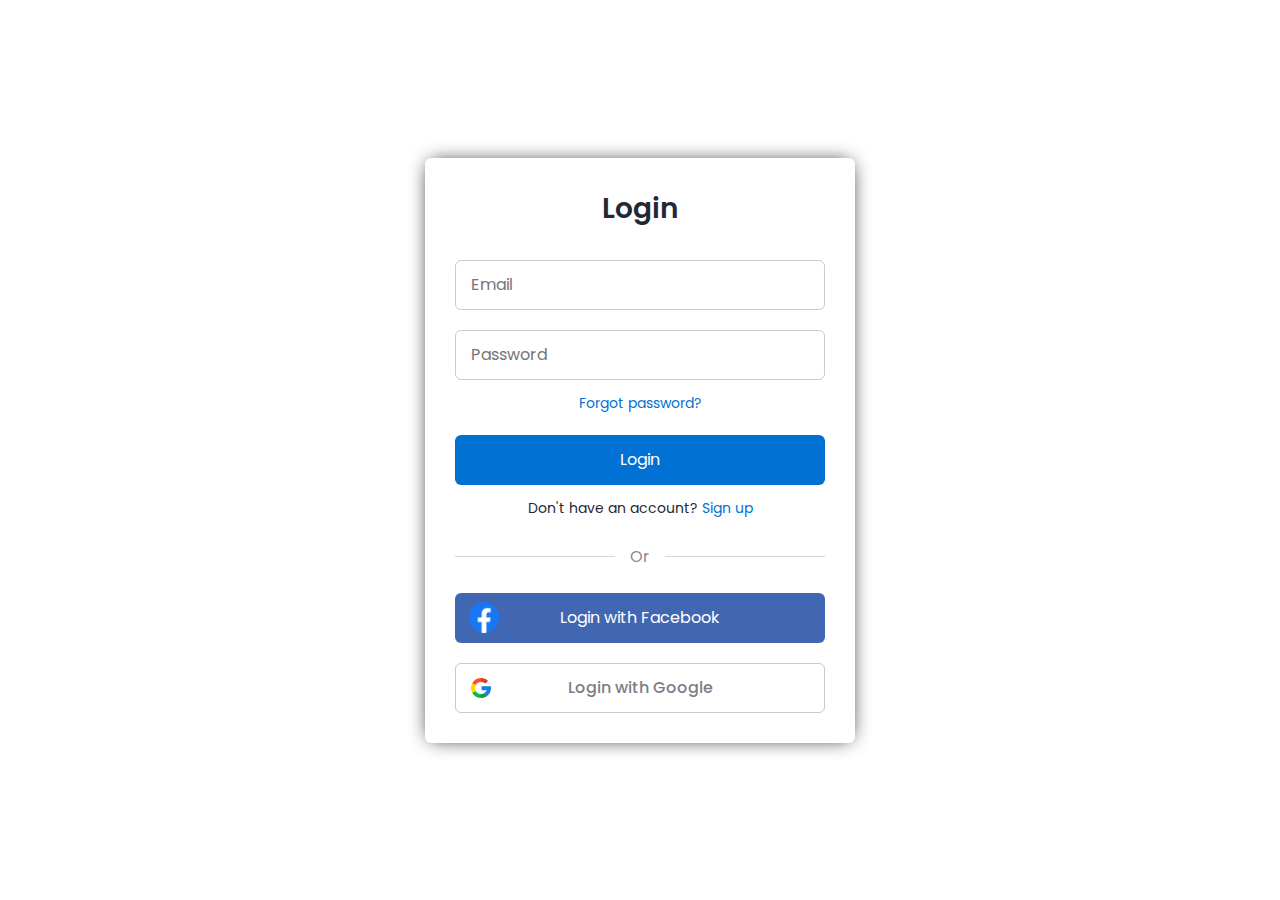
<file: log in/index.html>
<!DOCTYPE html>
<html lang="en">
<head>
    <meta charset="UTF-8">
    <meta name="viewport" content="width=device-width, initial-scale=1.0">
    <title>Login</title>
    <link rel="stylesheet" href="style.css">
</head>
<body>

    <section class="container forms">
        <div class="form login">
          <div class="form-content">
            <header>Login</header>
            <form action="#">
              <div class="field input-field">
                <input type="email" placeholder="Email" class="input">
              </div>
              <div class="field input-field">
                <input type="password" placeholder="Password" class="password">
                <i class='bx bx-hide eye-icon'></i>
              </div>
              <div class="form-link">
                <a href="#" class="forgot-pass">Forgot password?</a>
              </div>
              <div class="field button-field">
                <button>Login</button>
              </div>
            </form>
            <div class="form-link">
              <span>Don't have an account? <a href="../Sign up/index.html" class="link signup-link">Sign up</a></span>
            </div>
          </div>
          <div class="line"></div>
          <div class="media-options">
            <a href="#" target="_blank" class="field facebook">
              <i class='bx bxl-facebook facebook-icon'><img width="110%" src="facebook (2).png" alt=""></i>
              <span>Login with Facebook</span>
            </a>
          </div>
          <div class="media-options">
            <a href="#" class="field google">
              <img src="google.png" target="_blank" alt="" class="google-img">
              <span>Login with Google</span>
            </a>
          </div>
        </div>
    
</body>
</html>
</file>
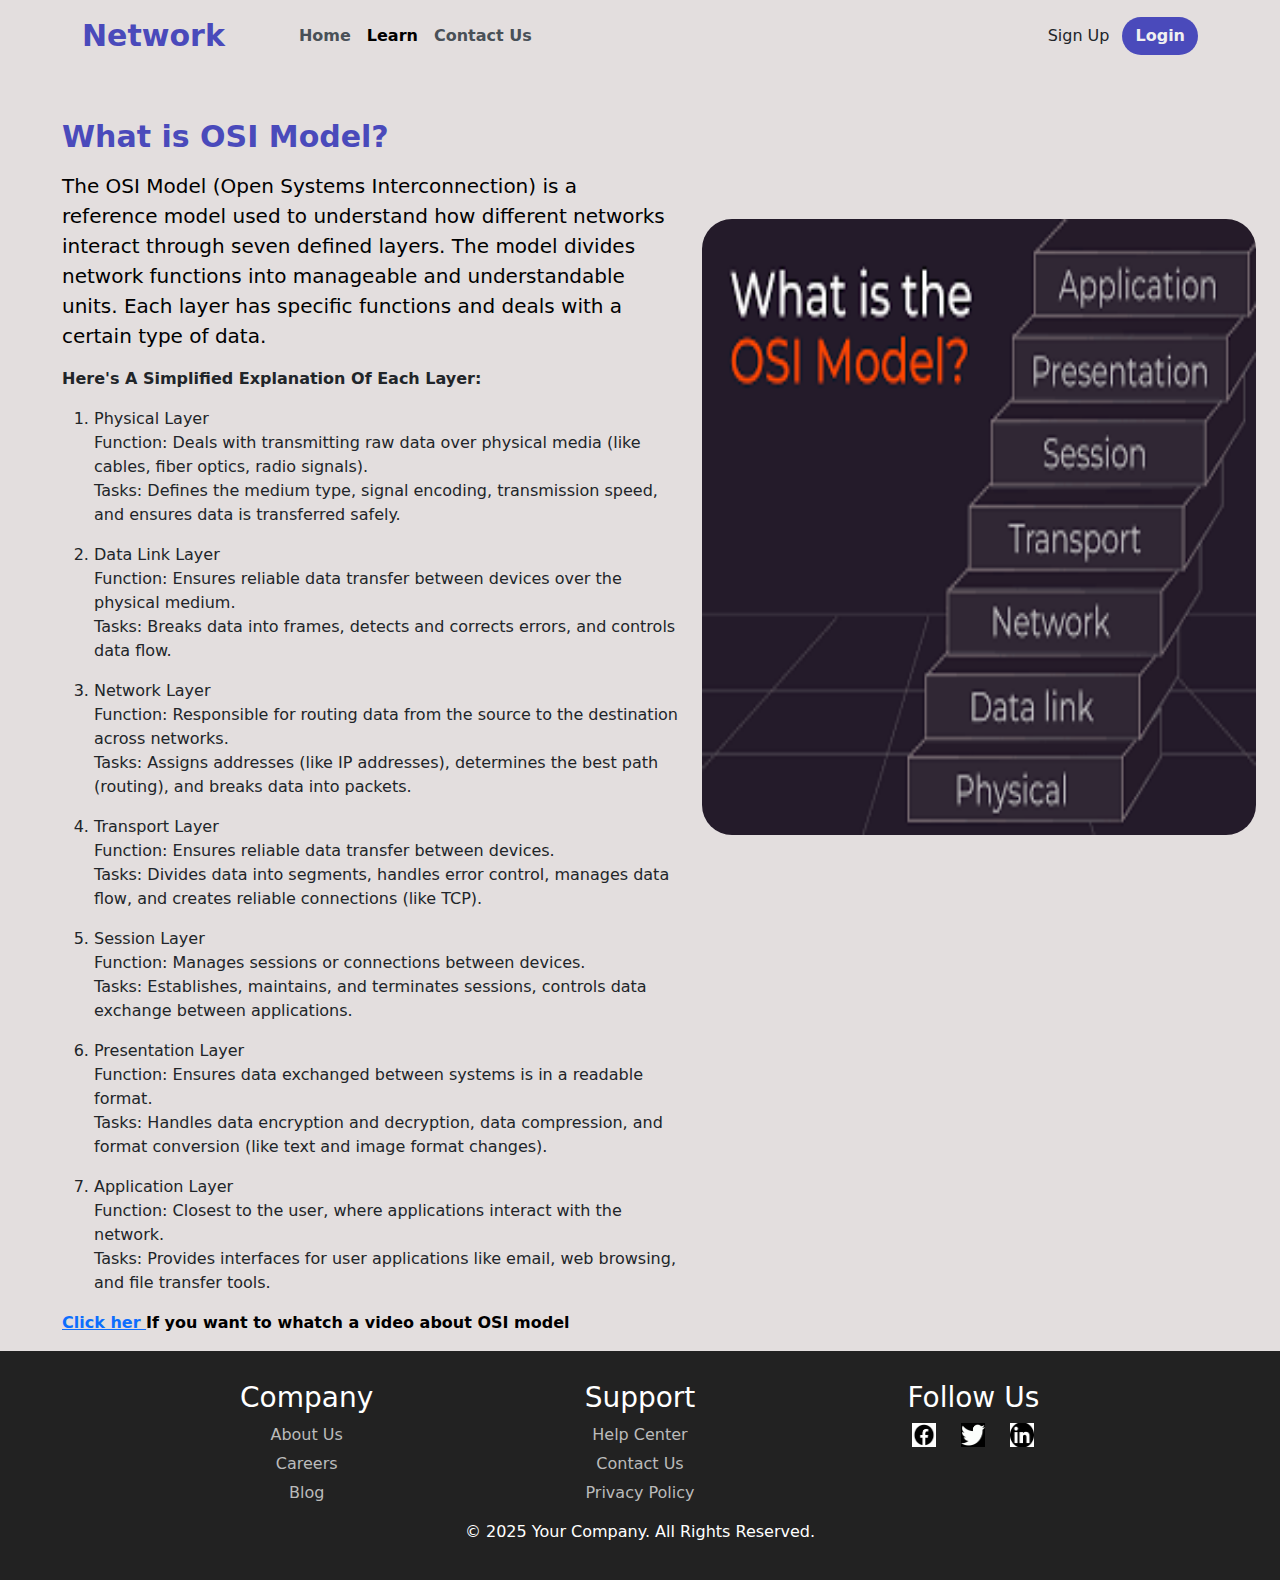
<file: index2.html>
<!DOCTYPE html>
<html lang="en">
<head>
    <meta charset="UTF-8">
    <meta name="viewport" content="width=device-width, initial-scale=1.0">
    <title>Document</title>
    <link rel="stylesheet" href="./css/bootstrap.min.css">
    <link rel="stylesheet" href="./css/style2.css">
</head>
<body class="col-md-12">
    <nav class="navbar navbar-expand-lg  container mb-5 ">
        <div class="container-fluid">
            <a class="logo navbar-brand" href="#">Network</a>
            <button class="navbar-toggler" type="button" data-bs-toggle="collapse" data-bs-target="#navbarSupportedContent" aria-controls="navbarSupportedContent" aria-expanded="false" aria-label="Toggle navigation">
            <span class="navbar-toggler-icon"></span>
            </button>
            <div class="collapse navbar-collapse" id="navbarSupportedContent">
            <ul class="navbar-nav me-auto md-2 mb-lg-0 navsection">
                <li class="nav-item ">
                    <a class="nav-link text-dark-emphasis navitem" aria-current="page" href="./index.html">Home</a>
                </li>
                <li class="nav-item">
                    <a class="nav-link active text-black navitem" href="./index2.html">Learn</a>
                </li>
                <li class="nav-item">
                    <a class="nav-link text-dark-emphasis navitem" href="./index_contactus.html">Contact Us</a>
                </li>
                
            </div>
            <div class="nav-item ms-auto">
                <ul class="navbar-nav ms-auto md-2 mb-lg-0 navsection">
                    <li class="nav-item signi"><a target="-blank" class="btn rounded-5 signi" href="./Sign up/index.html"> Sign Up</a></li>
                    <li class="nav-item"><a target="_blank" class="btn rounded-5 login" href="./log in/index.html">Login</a></li>
                </ul>
                </div>
        </div>
    </nav>






    <section class="container-fluid sec1">
        <div class="row">
            <div class="col-md-6 align-justify-center">
                <h1 class="mb-3 font-weight-bolder sttext title">What is OSI Model?</h1>
                <p class="mt-3 text-black paragraph">The OSI Model (Open Systems Interconnection) is a reference model used to understand how different networks interact through seven defined layers. The model divides network functions into manageable and understandable units. Each layer has specific functions and deals with a certain type of data. </p>
                <p class="text-capitalize fw-bold">Here's a simplified explanation of each layer:
                </p>
                <ol>
                    <li><p>Physical Layer <br>

                        Function: Deals with transmitting raw data over physical media (like cables, fiber optics, radio signals).
                        <br>
                        Tasks: Defines the medium type, signal encoding, transmission speed, and ensures data is transferred safely.</p></li>
                    <li><p>Data Link Layer <br>

                        Function: Ensures reliable data transfer between devices over the physical medium.
                        <br>
                        Tasks: Breaks data into frames, detects and corrects errors, and controls data flow.</p></li>
                    <li><p>Network Layer <br>

                        Function: Responsible for routing data from the source to the destination across networks.
                        <br>
                        Tasks: Assigns addresses (like IP addresses), determines the best path (routing), and breaks data into packets.</p></li>
                    <li><p>Transport Layer <br>

                        Function: Ensures reliable data transfer between devices.
                        <br>
                        Tasks: Divides data into segments, handles error control, manages data flow, and creates reliable connections (like TCP).</p></li>
                    <li><p> Session Layer <br>

                        Function: Manages sessions or connections between devices.
                        <br>
                        Tasks: Establishes, maintains, and terminates sessions, controls data exchange between applications.</p></li>
                    <li><p>Presentation Layer <br>

                        Function: Ensures data exchanged between systems is in a readable format.
                        <br>
                        Tasks: Handles data encryption and decryption, data compression, and format conversion (like text and image format changes).</p></li>
                    <li><p>Application Layer <br>

                        Function: Closest to the user, where applications interact with the network.
                        <br>
                        Tasks: Provides interfaces for user applications like email, web browsing, and file transfer tools.</p></li>
                </ol>
                <p class="text-black fw-bold "><a href="https://youtu.be/61kRxdZ5p-o?si=1mSzu82IghAuRt9X" target="_blank">Click her </a>If you want to whatch a video about OSI model</p>
                
            </div>
                <div class="col-md-6 align-justify-center">
                    <img class="img img-fluid " src="./img/osi.png" alt="">
                </div>
            </div>
        </div>




    </section>
    <footer class="footer">
        <div class="container">
            <div class="column">
                <h3>Company</h3>
                <a href="#">About Us</a>
                <a href="#">Careers</a>
                <a href="#">Blog</a>
            </div>
            <div class="column">
                <h3>Support</h3>
                <a href="#">Help Center</a>
                <a href="#">Contact Us</a>
                <a href="#">Privacy Policy</a>
            </div>
            <div class="column">
                <h3>Follow Us</h3>
                <div class="social-icons">
                    <a href="#"><img src="./img/download.png" alt="Facebook"></a>
                    <a href="#"><img src="./img/download (1).png" alt="Twitter"></a>
                    <a href="#"><img src="./img/download (2).png" alt="LinkedIn"></a>
                </div>
            </div>
        </div>
        <p>&copy; 2025 Your Company. All Rights Reserved.</p>
    </footer>

</body>
</html>
</file>
<file: log in/style.css>
/* Google Fonts - Poppins */
@import url('https://fonts.googleapis.com/css2?family=Poppins:wght@300;400;500;600&display=swap');

* {
  margin: 0;
  padding: 0;
  box-sizing: border-box;
  font-family: 'Poppins', sans-serif;
}

.container {
  height: 100vh;
  width: 100%;
  display: flex;
  align-items: center;
  justify-content: center;
  background-color: #ffffff;
  column-gap: 30px;
}

.form {
  position: absolute;
  max-width: 430px;
  width: 100%;
  padding: 30px;
  border-radius: 6px;
  background: #FFF;
  box-shadow: 0px 0px 20px -5px;
}

header {
  font-size: 28px;
  font-weight: 600;
  color: #232836;
  text-align: center;
}

form {
  margin-top: 30px;
}

.form .field {
  position: relative;
  height: 50px;
  width: 100%;
  margin-top: 20px;
  border-radius: 6px;
}

.field input,
.field button {
  height: 100%;
  width: 100%;
  border: none;
  font-size: 16px;
  font-weight: 400;
  border-radius: 6px;
}

.field input {
  outline: none;
  padding: 0 15px;
  border: 1px solid#CACACA;
}

.field input:focus {
  border-bottom-width: 2px;
}

.eye-icon {
  position: absolute;
  top: 50%;
  right: 10px;
  transform: translateY(-50%);
  font-size: 18px;
  color: #8b8b8b;
  cursor: pointer;
  padding: 5px;
}

.field button {
  color: #fff;
  background-color: #0171d3;
  transition: all 0.3s ease;
  cursor: pointer;
}

.field button:hover {
  background-color: #016dcb;
}

.form-link {
  text-align: center;
  margin-top: 10px;
}

.form-link span,
.form-link a {
  font-size: 14px;
  font-weight: 400;
  color: #232836;
}

.form a {
  color: #0171d3;
  text-decoration: none;
}

.form-content a:hover {
  text-decoration: underline;
}

.line {
  position: relative;
  height: 1px;
  width: 100%;
  margin: 36px 0;
  background-color: #d4d4d4;
}

.line::before {
  content: 'Or';
  position: absolute;
  top: 50%;
  left: 50%;
  transform: translate(-50%, -50%);
  background-color: #FFF;
  color: #8b8b8b;
  padding: 0 15px;
}

.media-options a {
  display: flex;
  align-items: center;
  justify-content: center;
}

a.facebook {
  color: #fff;
  background-color: #4267b2;
}

a.facebook .facebook-icon {
  height: 28px;
  width: 28px;
  color: #0171d3;
  font-size: 20px;
  border-radius: 50%;
  display: flex;
  align-items: center;
  justify-content: center;
  background-color: #fff;
}

.facebook-icon,
img.google-img {
  position: absolute;
  top: 50%;
  left: 15px;
  transform: translateY(-50%);
}

img.google-img {
  height: 20px;
  width: 20px;
  object-fit: cover;
}

a.google {
  border: 1px solid #CACACA;
}

a.google span {
  font-weight: 500;
  opacity: 0.6;
  color: #232836;
}

@media screen and (max-width: 400px) {
  .form {
    padding: 20px 10px;
  }

}
</file>
<file: css/style2.css>
body{
    background-color: rgb(227, 222, 222);
    width: 100vh;

}
.navitem{
    font-weight: bold;
}
.signin{
    border: 2px solid rgb(74, 74, 187);
    color: rgb(5, 5, 5);
    font-weight: bold;
}
.navsection{
    margin-left: 50px;
}
.login{
    background-color: rgb(74, 74, 187);
    color: #f0f0f0;
    font-weight: bold;

}
.logo{
    font-weight: bold;
    color: rgb(74, 74, 187);
    font-size: 30px;
}


.sec1{
    margin-left: 50px;
}

.title{
    color: rgb(74, 74, 187);
    font-size: 30px;
    font-weight: bold;
}
.paragraph{
    color: #000;
    font-size: 20px;
}



.img{
    margin-top: 100px;
    width: 90%;
    height: 50%;
    border-radius: 30px;
}



.footer {
    background-color: #222;
    color: white;
    padding: 20px 0;
    text-align: center;
}
.footer .container {
    width: 80%;
    margin: auto;
    display: flex;
    justify-content: space-between;
    flex-wrap: wrap;
}
.footer .column {
    flex: 1;
    min-width: 200px;
    margin: 10px 0;
}
.footer a {
    color: #bbb;
    text-decoration: none;
    display: block;
    margin: 5px 0;
}
.footer a:hover {
    color: white;
}
.social-icons a {
    margin: 0 10px;
    display: inline-block;
}
.social-icons img {
    width: 24px;
    height: 24px;
}
@media (max-width: 768px) {
    .footer .container {
        flex-direction: column;
        text-align: center;
    }
}
</file>
